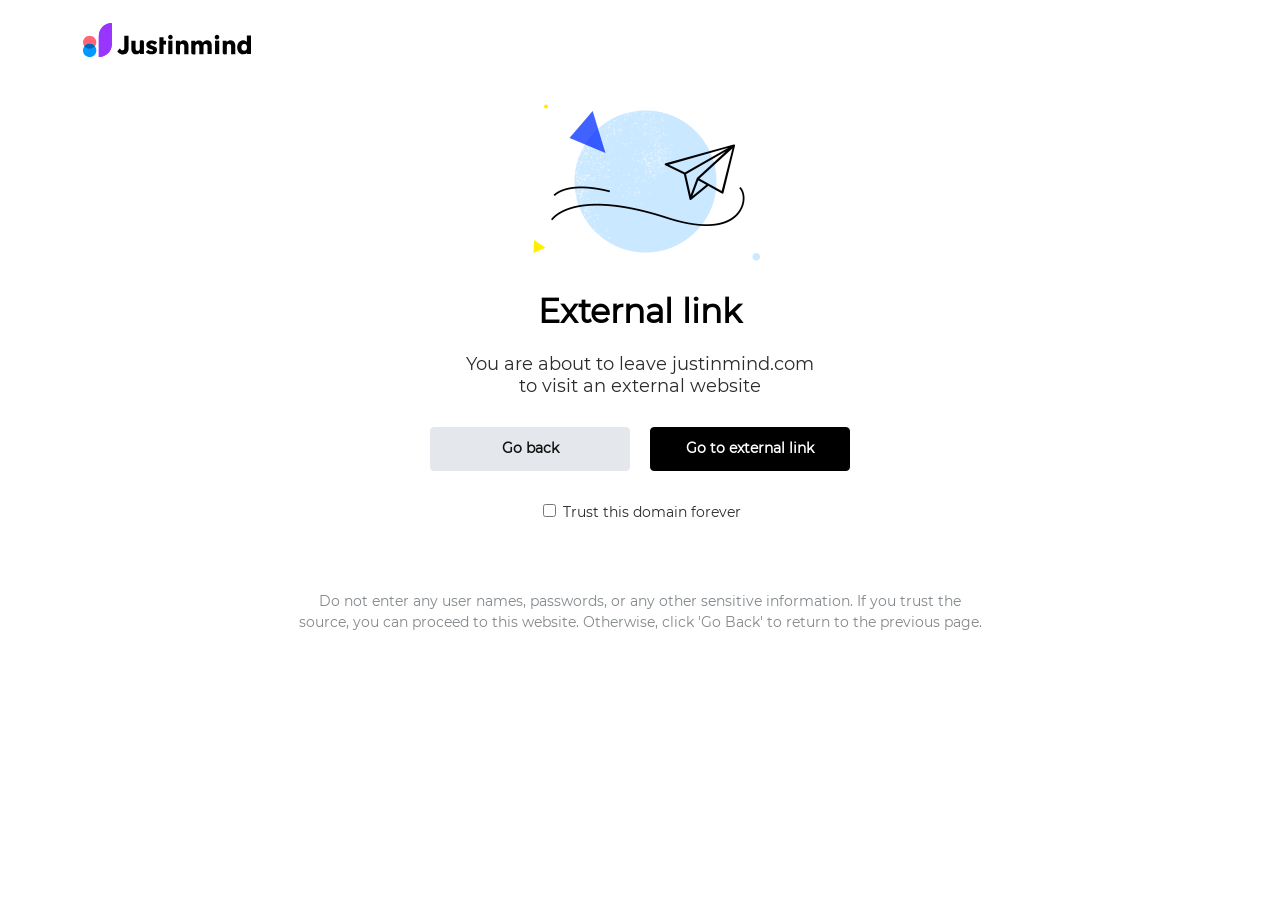
<file: Fitness app flow/resources/jim/html/external.html>
<!DOCTYPE html PUBLIC "-//W3C//DTD XHTML 1.1//EN" "http://www.w3.org/TR/xhtml11/DTD/xhtml11.dtd">
<html>
  <head>
    <meta http-equiv="content-type" content="text/html; charset=utf-8" />
    <meta name="viewport" content="viewport-fit=cover, initial-scale=1.0, maximum-scale=1.0, minimum-scale=1.0, user-scalable=0">
    <title>External Link warning</title>
    <style type="text/css">
      body { background-color: #ffffff; font-family: 'JIM-Sans-Regular'; }
      
      .button {
	    background-color: #000000;
	    color: #FFFFFF;
	    display: inline-block;
	    font-size: 14px;
	    height: 42px;
	    line-height: 40px;
	    min-width: 198px;
	    text-align: center;
	    text-decoration: none;
	    font-weight:600;
	    cursor: pointer;
		border-radius: 4px;
		border-color: #000000;
		border-width: 1px;
		border-style: solid;
		transition: background-color .4s ease-in-out;
	  }
	  
	  .button.dark:hover {
	    background-color: #FFFFFF;
		color: #000000;
	  }
	  
	  .button.light {
	  	background-color: #E4E7EB;
		border-color: #E4E7EB;
	  	color: #121212;
		transition: opacity .4s ease-in-out;
	  }
	  .button.light:hover {
		opacity: 0.4;
		-webkit-font-smoothing: antialiased;
	  }
	  
      #logo {
    	height: 78px;
    	line-height: 78px;
    	position: relative;
		padding: 0px;
		margin: 23px 0 0 75px;
      }

	  #logo img {
	  	width: 168px;
		height: 33.6px;
    	max-height: 33.6px;
    	max-width: 168px;
    	vertical-align: top;
	  }
	  
	  #planeLogo {
		text-align: center;
	  }
	  
	  #planeLogo img {
		width: 290px;
		height: 164px;
		max-width: 290px;
		max-height: 164px;
	  }
	  
	  h1 {
	  	font-family: 'JIM-Sans-Regular';
	  	color: #000000;
		font-size: 33px;
		text-align: center;
	  }
	  
	  .subTitle {
		color: #2B2B2B;
		font-size: 18px;
		text-align: center;
		margin-bottom: 30px;
	  }
	  
	  .subSubTitle {
		color: #82888C;
		font-size: 14px;	
		text-align: center;
		margin-top: 70px;
		margin-bottom: 8px;
		line-height: 1.5;
	  }
	  
	  .buttons {
		text-align: center;
    	display: flex;
    	flex-wrap: wrap;
    	flex-direction: row;
    	gap: 20px;
    	align-items: center;
    	justify-content: center;
	  }
	  
	  p, div {
	  	color: #2B2B2B;
	  }
	  
	  .bold {
	  	display: contents;
		font-weight: bold;
		font-family: 'JIM-Sans-Regular';
	  }
	  
	  #link, #domain {
	  	display: contents;
	  }
	  
	  #externalLinkBox {
	  	margin: 0 auto;
	  	max-width: 750px;
	  }
	  
	  @font-face {
		font-family: 'JIM-Sans-Regular';
		src: url('../css/fonts/Montserrat-Regular.ttf') format('truetype');
	  }
	  
	  @font-face {
		font-family: 'JIM-Sans-Light';
		src: url('../css/fonts/Montserrat-Light.ttf') format('truetype');
	  }
	  
	  .checkbox-wrapper{
	  	color: #2b2b2b;
	  	font-size: 14px;
	  	text-align:center;
	  	margin-top: 30px;
	  }
	  
	  #trust{
	  	accent-color: #2b2b2b;
	  }
	  
	  @media (max-width: 500px) {
	  	#logo img { display:none; }
	  }

    </style>
  </head>
  <body>
    <div id="editButtonPage">
	    <div id="logo"><img src="../images/logos/justinmind-logo-top.svg"/></div>

		<div id="externalLinkBox">
			<div id="planeLogo"><img src="../images/logos/externalTopImage.png"/></div>
			<h1>External link</h1>
		    <p class="subTitle">You are about to leave justinmind.com<br> to visit an external website</p>
			<div class="buttons">
				<div id="backButton" class="button light">Go back</div>
				<div id="goButton" class="button dark">Go to external link</div>
			</div>
			<div class="checkbox-wrapper">
  				<input id="trust" class="" type="checkbox" aria-hidden="true" />
  				<label for="trust">Trust this domain forever</label>
			</div>
			<p class="subSubTitle" >Do not enter any user names, passwords, or any other sensitive information. If you trust the<br>source, you can proceed to this website. Otherwise, click 'Go Back' to return to the previous page.</p>
	   </div>
    </div>
  </body>
  
  
  <script type="text/javascript">
  
  	var isTab, url;
  
  	window.onload = function() {
  		var searchParams = new URLSearchParams(window.location.search);
		url = searchParams.get('url');
		isTab = searchParams.get('tab');
		
		console.log(getDomain(url, true));
	};
  
	document.getElementById("backButton").addEventListener("click", function() { window.history.back(); });
	document.getElementById("goButton").addEventListener("click", function() { 
		if(isTab === "false") {
			window.location.replace(url);
		}
		else {
			popup = window.open(url, "_blank");
            popup.focus();
		}
	});
	
	function getDomain(url, subdomain) {
    	subdomain = subdomain || false;
		url = url.replace(/(https?:\/\/)?(www.)?(cloud.)?/i, '');

    	if (!subdomain) {
        	url = url.split('.');
        	url = url.slice(url.length - 2).join('.');
    	}

    	if (url.indexOf('/') !== -1) {
        	return url.split('/')[0];
    	}

    	return url;
	}
	
	function setCookie(name,value,days) {
	    var expires = "";
	    if (days) {
	        var date = new Date();
	        date.setTime(date.getTime() + (days*24*60*60*1000));
	        expires = "; expires=" + date.toUTCString();
	    }
	    document.cookie = name + "=" + (value || "")  + expires + "; path=/";
	}
	function getCookie(name) {
	    var nameEQ = name + "=";
	    var ca = document.cookie.split(';');
	    for(var i=0;i < ca.length;i++) {
	        var c = ca[i];
	        while (c.charAt(0)==' ') c = c.substring(1,c.length);
	        if (c.indexOf(nameEQ) == 0) return c.substring(nameEQ.length,c.length);
	    }
	    return null;
	}
	
	var checkbox = document.getElementById('trust');

	checkbox.addEventListener('change', function() {
		var cookie = getCookie('jim-trusted-domains');
        var domain = getDomain(url, true);
	    if (this.checked) {
	    	if(cookie==null){
	    		setCookie('jim-trusted-domains',domain,365);
	    	} else {
	    		var domains=cookie.split(',');
        		var exists=false;
        		domains.forEach(function (item, index) {
					if(item===domain){
						exists=true;
					}
        		});
		        if(!exists){
		        	setCookie('jim-trusted-domains',cookie + ','+ domain,365);
		        }
	    	}
	    } else {
	        if(cookie!=null){
	        	if(cookie.includes(domain)){
	        		var domains=cookie.split(',');
	        		var newCookie='';
	        		domains.forEach(function (item, index) {
						if(item!==domain && item.trim()!==''){
							newCookie += item + ',';
						}
	        		});
		        	setCookie('jim-trusted-domains', newCookie ,365);
		        }
	        }
	    }
	});

	
  </script>
  
</html>
</file>
